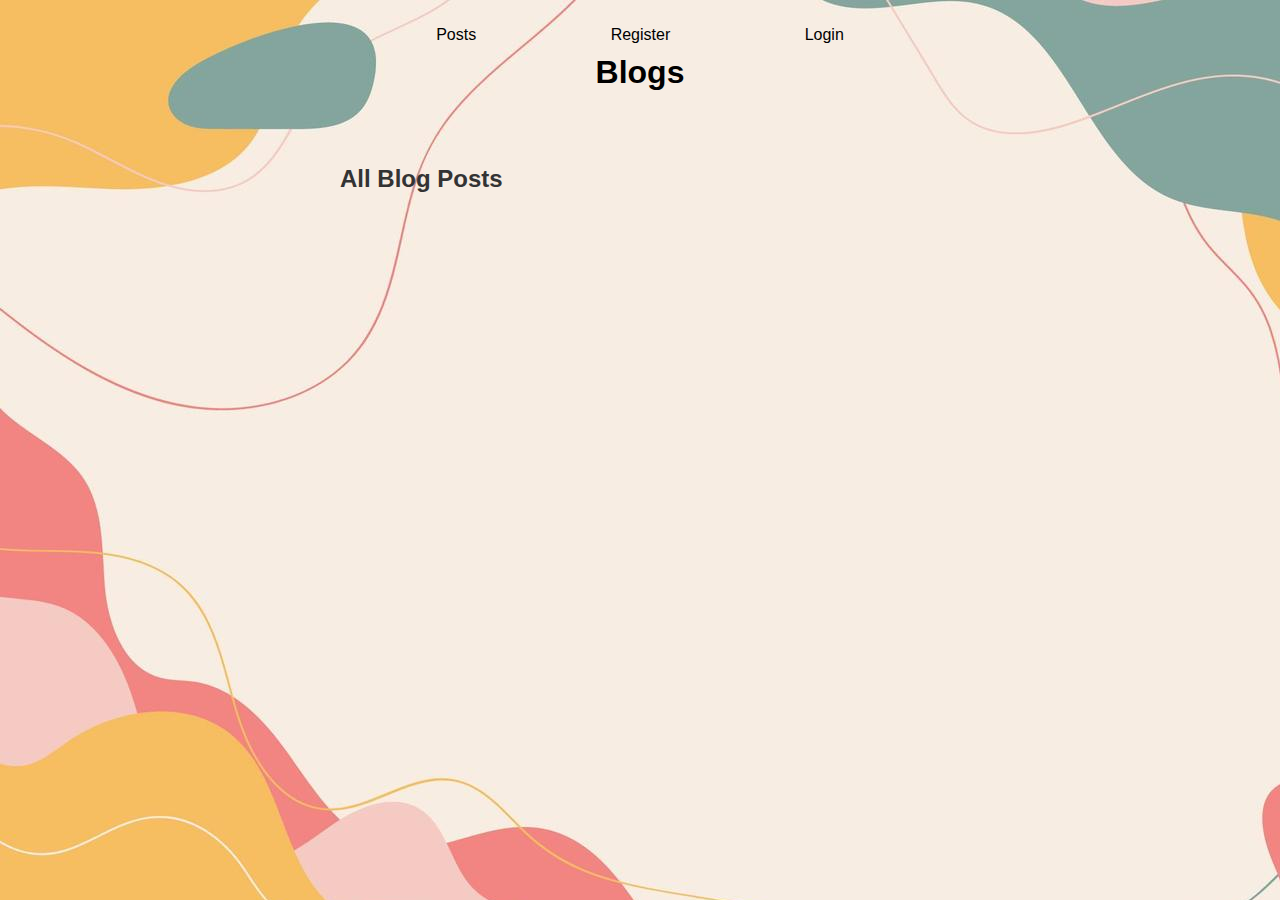
<file: index.html>
<!DOCTYPE html>
<html lang="en">
<head>
    <meta charset="UTF-8">
    <meta name="viewport" content="width=device-width, initial-scale=1.0">
    <title>Blogging Platform</title>
    <link rel="stylesheet" href="styles.css">
</head>
<body>
    <header>
        
        <nav>
            <a href="index.html">Posts</a>            
            <a href="register.html" id="register-link">Register</a> 
            <a href="login.html" id="login-link">Login</a>           
        </nav>
        <h1> Blogs</h1>
    </header>

    <section id="posts">
        <h2>All Blog Posts</h2>
        <div id="post-list"></div>
    </section>

    <section id="new-post" style="display:none;">
        <h2>Create a New Post</h2>
        <form id="post-form">
            <label for="title">Title:</label>
            <input type="text" id="title" required>
            <label for="content">Content:</label>
            <textarea id="content" required></textarea>
            <button type="submit">Create Post</button>
        </form>
    </section>
      
    <script src="post.js"></script>
</body>
</html>
</file>
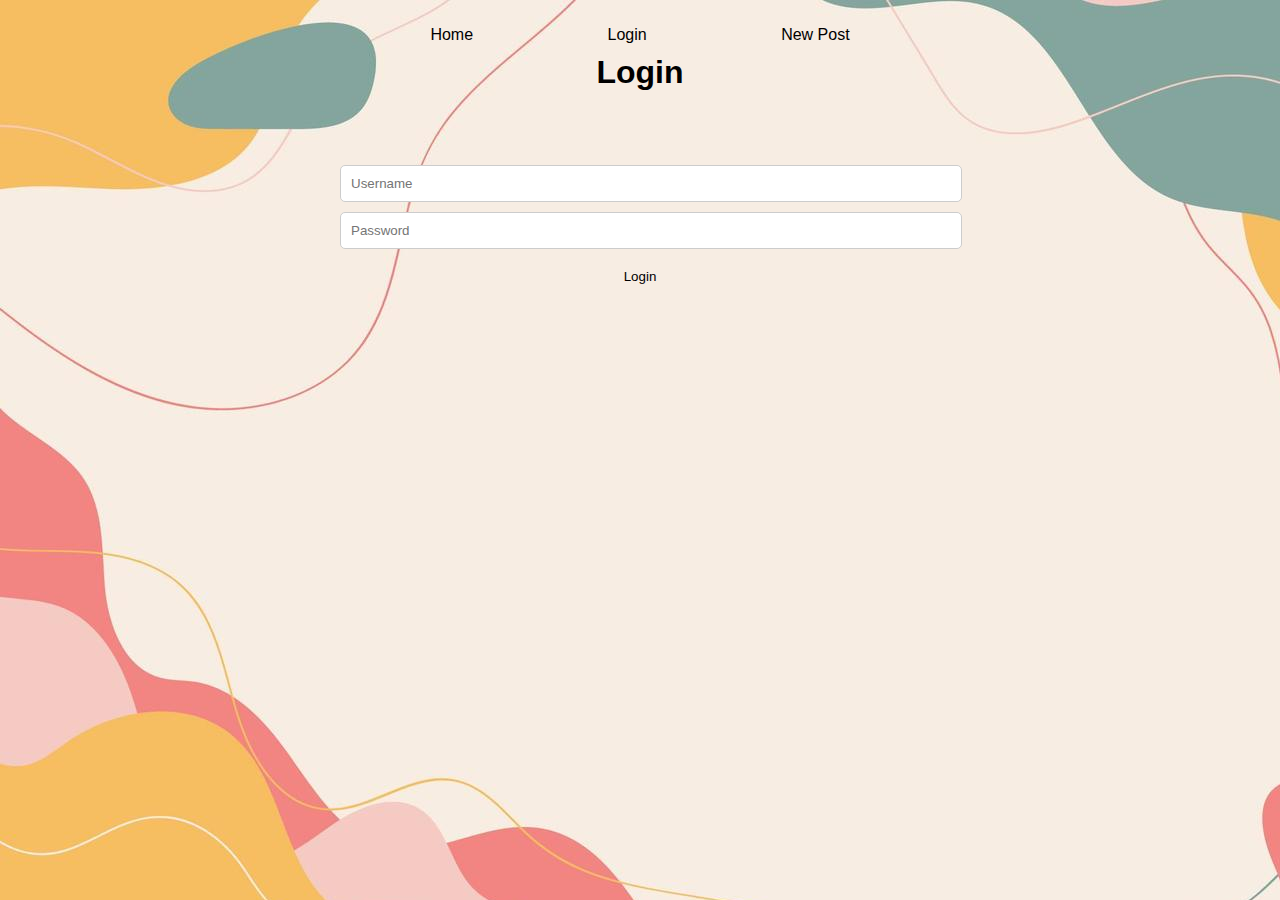
<file: login.html>
<!DOCTYPE html>
<html lang="en">
<head>
    <meta charset="UTF-8">
    <meta name="viewport" content="width=device-width, initial-scale=1.0">
    <link rel="stylesheet" href="styles.css">
    <title>Login</title>
</head>
<body>
    <header>
        <nav>
            <a href="index.html">Home</a>            
            <a href="login.html" id="login-link">Login</a>
            <a href="post.html">New Post</a>
        </nav>
        <h1>Login</h1>
    </header>
    <main>
        <section id="login">
            <form id="login-form" method="post">
                <input type="text" id="username" placeholder="Username" required>
                <input type="password" id="password" placeholder="Password" required>
                <button type="submit">Login</button>
            </form>
            <p id="error-message"></p>
        </section>
       
    </main>
    <script src="login.js"></script>  
</body>
</html>
</file>
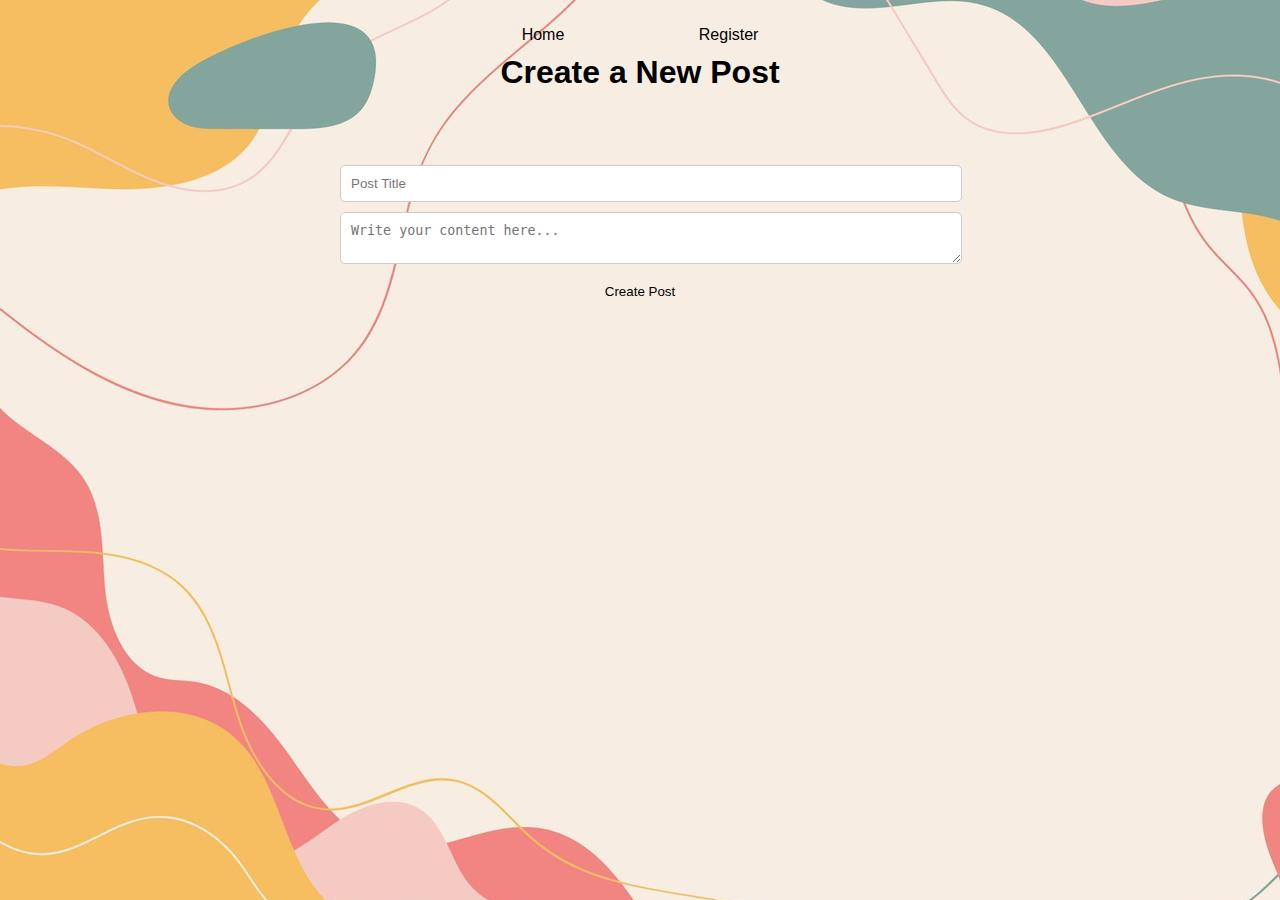
<file: post.html>
<!DOCTYPE html>
<html lang="en">
<head>
    <meta charset="UTF-8">
    <meta name="viewport" content="width=device-width, initial-scale=1.0">
    <link rel="stylesheet" href="styles.css">
    <title>Create New Post</title>
</head>
<body>
    <header>
        <nav>
            <a href="index.html">Home</a>           
            <a href="register.html" id="register-link">Register</a>
        </nav>
        <h1>Create a New Post</h1>
    </header>
    <main>
        <section id="new-post">
            <form id="post-form" method="post">
                <input type="text" id="title" placeholder="Post Title" required>
                <textarea id="content" placeholder="Write your content here..." required></textarea>
                <button type="submit">Create Post</button>
            </form>
            <p id="post-message"></p>
        </section>
        <section id="post-list">
            <!-- Existing posts will be displayed here -->
        </section>
    </main>
    <script src="post.js"></script>  
</body>
</html>
</file>
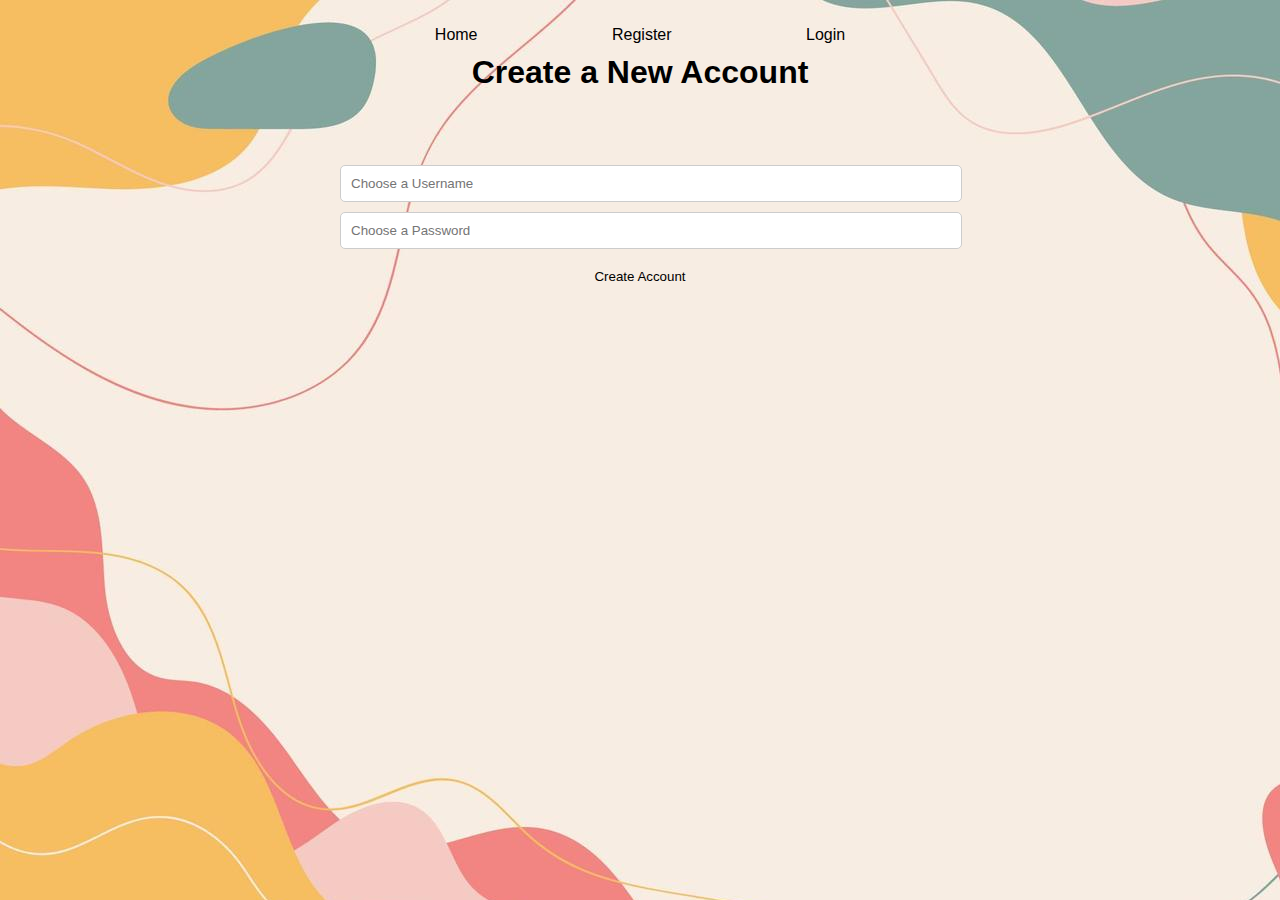
<file: register.html>
<!DOCTYPE html>
<html lang="en">
<head>
    <meta charset="UTF-8">
    <meta name="viewport" content="width=device-width, initial-scale=1.0">
    <link rel="stylesheet" href="styles.css">
    <title>Register</title>
</head>
<body>
    <header>
        <nav>
            <a href="index.html">Home</a>    
           <a href="register.html" id="register-link">Register</a>
            <a href="login.html" id="login-link">Login</a>
        </nav>
        <h1>Create a New Account</h1>
    </header>
    <main>
        <section id="register">
            <form id="register-form" method="post">
                <input type="text" id="new-username" placeholder="Choose a Username" required>
                <input type="password" id="new-password" placeholder="Choose a Password" required>
                <button type="submit">Create Account</button>
            </form>
            <p id="register-message"></p>
        </section>
    </main>
    <script src="register.js"></script>  
</body>
</html>
</file>
<file: styles.css>
/* style.css */
body {
    font-family: Arial, sans-serif;
    margin: 0;
    padding: 0;
    background-image: url(abc.jpg);
    color: #333;
}

header {
    background-color: rgba(0, 0, 0, 0);
    color: #000000;
    padding: 1rem 2rem;
    text-align: center;
}

header h1 {
    margin: 10px;
}

nav {
    margin-top: 1rem;
    margin:10px;
}

nav a {
    color: #000000;
    text-decoration: none;
    margin:  65px;
}

nav a:hover {
    text-decoration: underline;
}

section {
    padding: 2rem;
    margin: 1rem auto;
    background:rgba(0, 0, 0, 0);
    max-width: 600px;
  

}

section h2 {
    margin-top: 0;
}

form {
    display: flex;
    flex-direction: column;
}

form label {
    margin: 5px 0;
}

form input, form textarea {
    padding: 10px;
    margin-bottom: 10px;
    border: 1px solid #ccc;
    border-radius: 5px;
    width: 100%;
}

form button {
    padding: 10px;
    border: none;
    border-radius: 5px;
    background-color:rgba(0, 0, 0, 0);
    color: #000000;
    cursor: pointer;
}

form button:hover {
    background-color: #16e603;
}

#post-list {
    display: flex;
    flex-direction: column;
}

.post {
    background-color: rgba(0, 0, 0, 0);
    padding: 10px;
    margin-bottom: 10px;
    color: #000000;
}

.post h3 {
    margin-top: 10px;
    

}

.post .actions {
    display: flex;
    justify-content: flex-end;
    
}

.post .actions button {
    margin-left: 10px;
    color: #000000;
    background-color: #ebf3eb;
}
</file>
